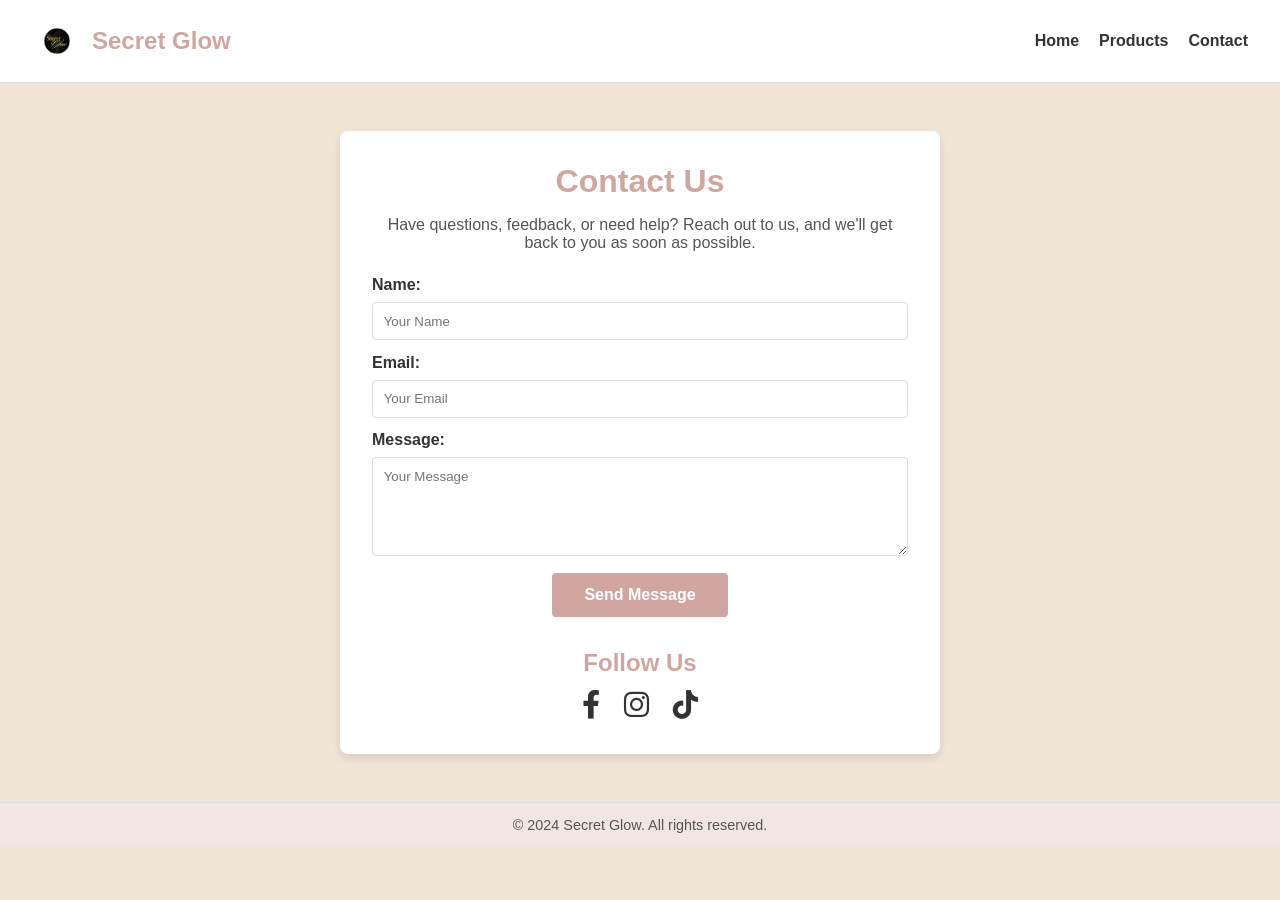
<file: admincontactus.html>
<!DOCTYPE html>
<html lang="en">
<head>
    <meta charset="UTF-8">
    <meta name="viewport" content="width=device-width, initial-scale=1.0">
    <title>Contact Us - Secret Glow</title>
    <link rel="stylesheet" href="contactus.css">
    <!-- Font Awesome for social media icons -->
    <link rel="stylesheet" href="https://cdnjs.cloudflare.com/ajax/libs/font-awesome/6.0.0-beta3/css/all.min.css">
</head>
<body>
    <header class="header">
        <div class="logo">
            <a href="admin.html"> <!-- Home link for the logo -->
                <img src="Images/logo.png" alt="Secret Glow Logo">
                <span>Secret Glow</span>
            </a>
        </div>
        <nav class="nav">
            <a href="admin.html">Home</a>
            <a href="adminproductlist.html">Products</a> <!-- Link to productlist.html -->
            <a href="admincontactus.html">Contact</a>
        </nav>
    </header>

    <section class="contact-section">
        <h1>Contact Us</h1>
        <p>Have questions, feedback, or need help? Reach out to us, and we'll get back to you as soon as possible.</p>

        <form class="contact-form">
            <label for="name">Name:</label>
            <input type="text" id="name" name="name" placeholder="Your Name" required>

            <label for="email">Email:</label>
            <input type="email" id="email" name="email" placeholder="Your Email" required>

            <label for="message">Message:</label>
            <textarea id="message" name="message" rows="5" placeholder="Your Message" required></textarea>

            <button type="submit">Send Message</button>
        </form>

        <div class="social-media">
            <h2>Follow Us</h2>
            <a href="https://www.facebook.com" target="_blank" class="social-icon"><i class="fab fa-facebook-f"></i></a>
            <a href="https://www.instagram.com" target="_blank" class="social-icon"><i class="fab fa-instagram"></i></a>
            <a href="https://www.tiktok.com" target="_blank" class="social-icon"><i class="fab fa-tiktok"></i></a>
        </div>
    </section>

    <footer class="footer">
        <p>&copy; 2024 Secret Glow. All rights reserved.</p>
    </footer>
</body>
</html>
</file>
<file: contactus.css>
* {
    margin: 0;
    padding: 0;
    box-sizing: border-box;
    font-family: 'Arial', sans-serif;
}

body {
    background-color: #f0e4d7;
    color: #333;
}

.header {
    display: flex;
    justify-content: space-between;
    align-items: center;
    padding: 1em 2em;
    background-color: #fff;
    border-bottom: 1px solid #ddd;
}

/* Aligns the logo image and text */
.logo a {
    display: flex;
    align-items: center; /* Aligns items vertically */
    text-decoration: none; /* Removes underline from the link */
}

.logo img {
    height: 50px; /* Adjust as needed */
    margin-right: 10px; /* Spacing between the image and text */
}

.logo span {
    font-size: 1.5em;
    font-weight: bold;
    color: #d1a6a0; /* Adjust color as needed */
}
.nav {
    display: flex;
    align-items: center;
}

.nav a img{
    height: 25px;
    width: 25px;
}

.nav a {
    margin-left: 20px;
    text-decoration: none;
    color: #333;
    font-weight: bold;
}

.nav a:hover {
    color: #d1a6a0;
}

.contact-section {
    max-width: 600px;
    margin: 3em auto;
    text-align: center;
    padding: 2em;
    background-color: #fff;
    box-shadow: 0 4px 8px rgba(0, 0, 0, 0.1);
    border-radius: 8px;
}

.contact-section h1 {
    font-size: 2em;
    color: #d1a6a0;
    margin-bottom: 0.5em;
}

.contact-section p {
    font-size: 1em;
    color: #555;
    margin-bottom: 1.5em;
}

.contact-form label {
    display: block;
    text-align: left;
    margin-bottom: 0.5em;
    font-weight: bold;
    color: #333;
}

.contact-form input,
.contact-form textarea {
    width: 100%;
    padding: 0.8em;
    margin-bottom: 1em;
    border: 1px solid #ddd;
    border-radius: 4px;
}

.contact-form button {
    padding: 0.8em 2em;
    border: none;
    background-color: #d1a6a0;
    color: #fff;
    font-weight: bold;
    font-size: 1em;
    cursor: pointer;
    border-radius: 4px;
    transition: background-color 0.3s;
}

.contact-form button:hover {
    background-color: #b38b85;
}

.social-media {
    margin-top: 2em;
    text-align: center;
}

.social-media h2 {
    font-size: 1.5em;
    color: #d1a6a0;
    margin-bottom: 0.5em;
}

.social-icon {
    margin: 0 10px;
    color: #333;
    font-size: 1.8em;
    text-decoration: none;
    transition: color 0.3s;
}

.social-icon:hover {
    color: #d1a6a0;
}

.footer {
    text-align: center;
    padding: 1em;
    background-color: #f3e5e1;
    color: #555;
    font-size: 0.9em;
    border-top: 1px solid #ddd;
}

@media (max-width: 767px) {
    body {
        font-size: 14px;
    }

    .header {
        flex-direction: column;
        padding: 1em;
        text-align: center;
    }

    .logo {
        margin-bottom: 10px;
    }

    .cart-icon img {
        width: 20px;
        height: 20px;
    }
}

@media (max-width: 767px) {
    body {
        font-size: 14px;
    }

    .header {
        flex-direction: column;
        padding: 1em;
        text-align: center;
    }

    .logo {
        margin-bottom: 10px;
    }

    .cart-icon img {
        width: 20px;
        height: 20px;
    }
}
</file>
